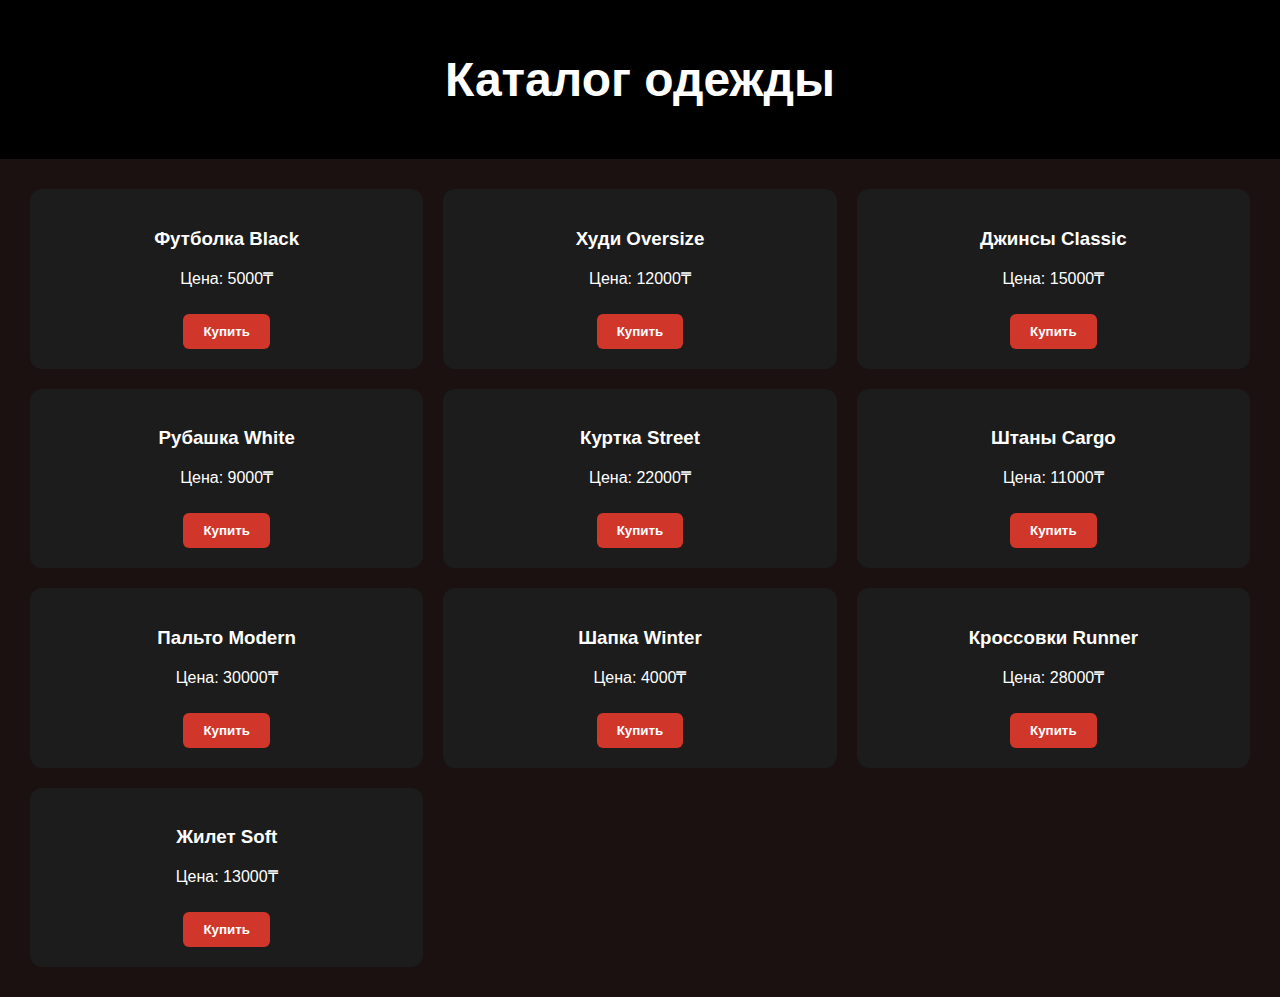
<file: catalog.html>
<!DOCTYPE html>
<html lang="ru">
<head>
    <meta charset="UTF-8">
    <title>Каталог</title>
    <link rel="stylesheet" href="style.css">
    <script>
        function buy() {
            alert("Заказ оформлен!");
        }
    </script>
</head>
<body>

<header>
    <h1>Каталог одежды</h1>
</header>

<div class="catalog">

    <!-- 10 товаров -->
    <div class="item"><h3>Футболка Black</h3><p>Цена: 5000₸</p><button onclick="buy()">Купить</button></div>
    <div class="item"><h3>Худи Oversize</h3><p>Цена: 12000₸</p><button onclick="buy()">Купить</button></div>
    <div class="item"><h3>Джинсы Classic</h3><p>Цена: 15000₸</p><button onclick="buy()">Купить</button></div>
    <div class="item"><h3>Рубашка White</h3><p>Цена: 9000₸</p><button onclick="buy()">Купить</button></div>
    <div class="item"><h3>Куртка Street</h3><p>Цена: 22000₸</p><button onclick="buy()">Купить</button></div>
    <div class="item"><h3>Штаны Cargo</h3><p>Цена: 11000₸</p><button onclick="buy()">Купить</button></div>
    <div class="item"><h3>Пальто Modern</h3><p>Цена: 30000₸</p><button onclick="buy()">Купить</button></div>
    <div class="item"><h3>Шапка Winter</h3><p>Цена: 4000₸</p><button onclick="buy()">Купить</button></div>
    <div class="item"><h3>Кроссовки Runner</h3><p>Цена: 28000₸</p><button onclick="buy()">Купить</button></div>
    <div class="item"><h3>Жилет Soft</h3><p>Цена: 13000₸</p><button onclick="buy()">Купить</button></div>

</div>

</body>
</html>
</file>
<file: style.css>
body {
    margin: 0;
    background: #1b1111;
    color: white;
    font-family: Arial, sans-serif;
}

header {
    text-align: center;
    padding: 20px 0;
    background: #000000;
    font-size: 24px;
}

.hero img {
    display: left;
    margin: 20px auto;
    width: 700px;
    border-radius: 50px;
}

nav {
    text-align: center;
    margin-top: 20px;
}

.btn {
    padding: 12px 50px;
    background:#d1362a;
    color: white;
    font-weight: bold;
    border-radius: 10px;
    text-decoration: none;
}

.catalog {
    display: grid;
    grid-template-columns: repeat(3, 1fr);
    gap: 20px;
    padding: 30px;
}

.item {
    background: #1c1c1c;
    padding: 20px;
    border-radius: 12px;
    text-align: center;
}

.item button {
    margin-top: 10px;
    background: #d1362a;
    border: none;
    padding: 10px 20px;
    color: white;
    cursor: pointer;
    border-radius: 6px;
    font-weight: bold;
}

.item button:hover {
    background: #e04b3b;
}
</file>
